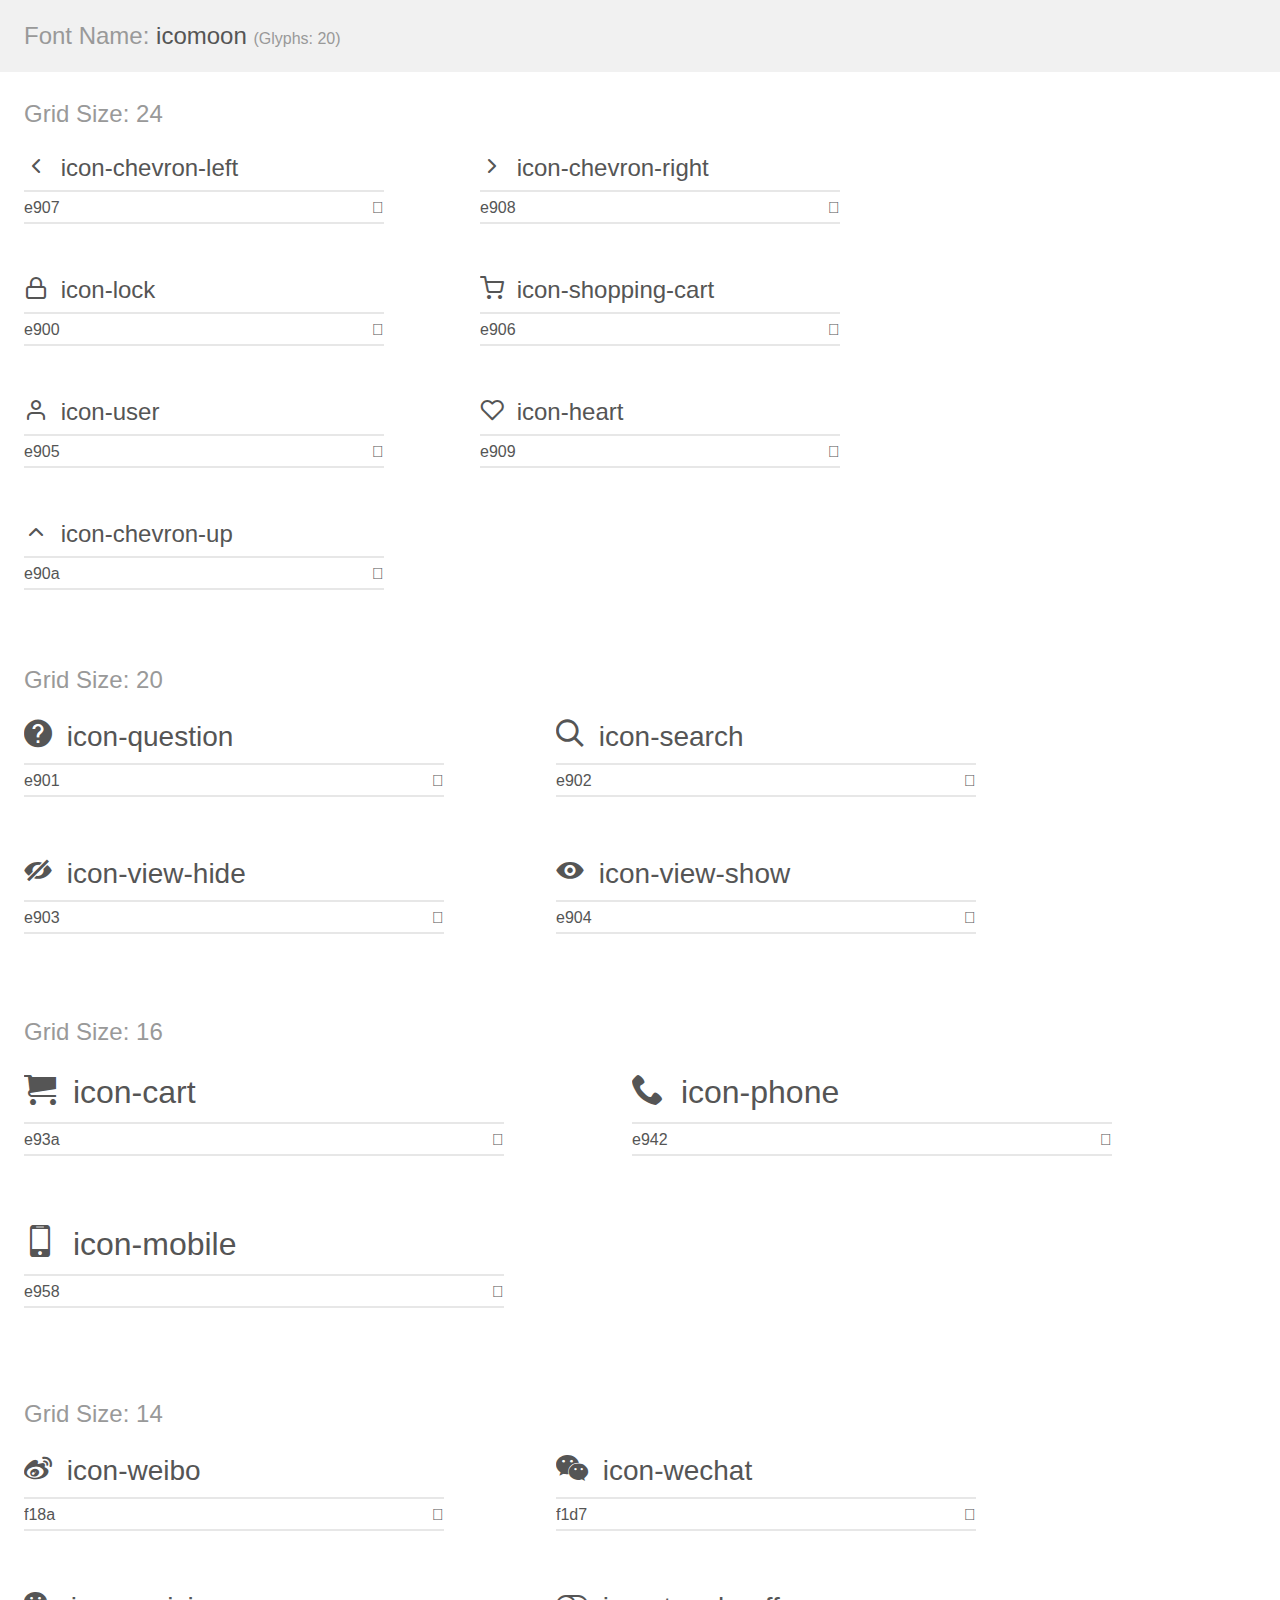
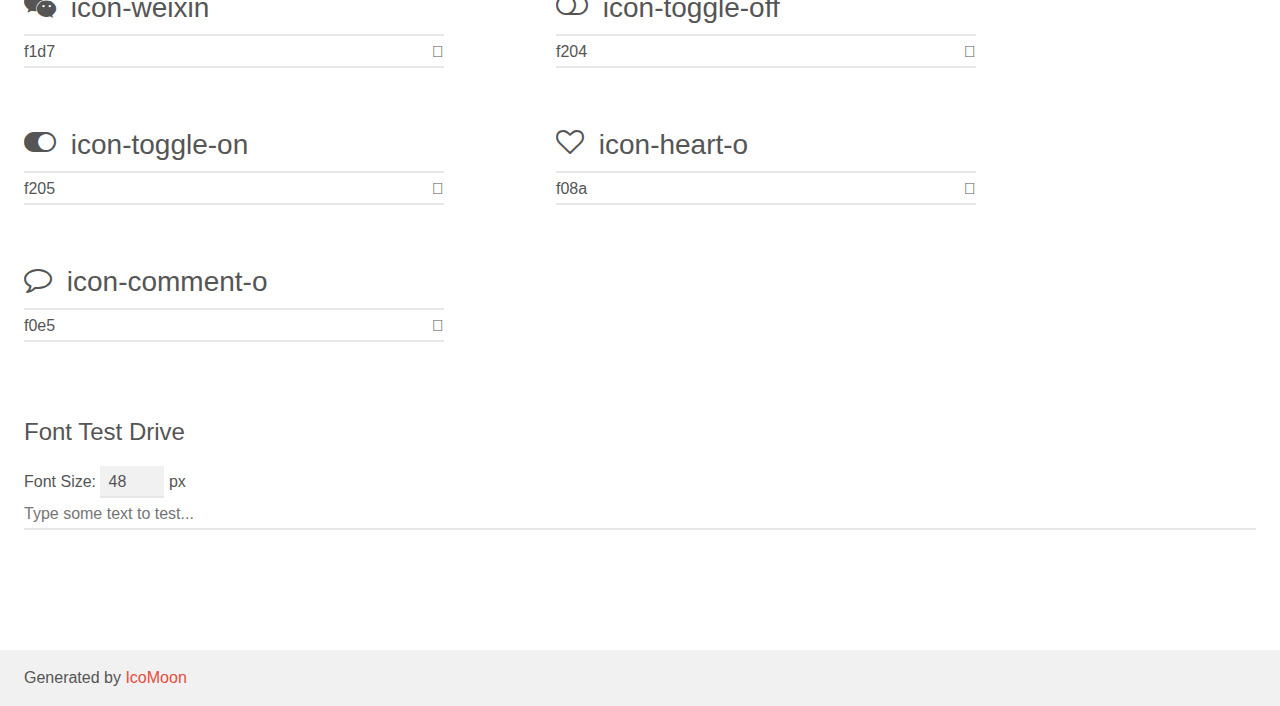
<file: font/demo.html>
<!doctype html>
<html>
<head>
    <meta charset="utf-8">
    <title>IcoMoon Demo</title>
    <meta name="description" content="An Icon Font Generated By IcoMoon.io">
    <meta name="viewport" content="width=device-width, initial-scale=1">
    <link rel="stylesheet" href="demo-files/demo.css">
    <link rel="stylesheet" href="style.css"></head>
<body>
    <div class="bgc1 clearfix">
        <h1 class="mhmm mvm"><span class="fgc1">Font Name:</span> icomoon <small class="fgc1">(Glyphs:&nbsp;20)</small></h1>
    </div>
    <div class="clearfix mhl ptl">
        <h1 class="mvm mtn fgc1">Grid Size: 24</h1>
        <div class="glyph fs1">
            <div class="clearfix bshadow0 pbs">
                <span class="icon-chevron-left"></span>
                <span class="mls"> icon-chevron-left</span>
            </div>
            <fieldset class="fs0 size1of1 clearfix hidden-false">
                <input type="text" readonly value="e907" class="unit size1of2" />
                <input type="text" maxlength="1" readonly value="&#xe907;" class="unitRight size1of2 talign-right" />
            </fieldset>
            <div class="fs0 bshadow0 clearfix hidden-true">
                <span class="unit pvs fgc1">liga: </span>
                <input type="text" readonly value="" class="liga unitRight" />
            </div>
        </div>
        <div class="glyph fs1">
            <div class="clearfix bshadow0 pbs">
                <span class="icon-chevron-right"></span>
                <span class="mls"> icon-chevron-right</span>
            </div>
            <fieldset class="fs0 size1of1 clearfix hidden-false">
                <input type="text" readonly value="e908" class="unit size1of2" />
                <input type="text" maxlength="1" readonly value="&#xe908;" class="unitRight size1of2 talign-right" />
            </fieldset>
            <div class="fs0 bshadow0 clearfix hidden-true">
                <span class="unit pvs fgc1">liga: </span>
                <input type="text" readonly value="" class="liga unitRight" />
            </div>
        </div>
        <div class="glyph fs1">
            <div class="clearfix bshadow0 pbs">
                <span class="icon-lock"></span>
                <span class="mls"> icon-lock</span>
            </div>
            <fieldset class="fs0 size1of1 clearfix hidden-false">
                <input type="text" readonly value="e900" class="unit size1of2" />
                <input type="text" maxlength="1" readonly value="&#xe900;" class="unitRight size1of2 talign-right" />
            </fieldset>
            <div class="fs0 bshadow0 clearfix hidden-true">
                <span class="unit pvs fgc1">liga: </span>
                <input type="text" readonly value="" class="liga unitRight" />
            </div>
        </div>
        <div class="glyph fs1">
            <div class="clearfix bshadow0 pbs">
                <span class="icon-shopping-cart"></span>
                <span class="mls"> icon-shopping-cart</span>
            </div>
            <fieldset class="fs0 size1of1 clearfix hidden-false">
                <input type="text" readonly value="e906" class="unit size1of2" />
                <input type="text" maxlength="1" readonly value="&#xe906;" class="unitRight size1of2 talign-right" />
            </fieldset>
            <div class="fs0 bshadow0 clearfix hidden-true">
                <span class="unit pvs fgc1">liga: </span>
                <input type="text" readonly value="" class="liga unitRight" />
            </div>
        </div>
        <div class="glyph fs1">
            <div class="clearfix bshadow0 pbs">
                <span class="icon-user"></span>
                <span class="mls"> icon-user</span>
            </div>
            <fieldset class="fs0 size1of1 clearfix hidden-false">
                <input type="text" readonly value="e905" class="unit size1of2" />
                <input type="text" maxlength="1" readonly value="&#xe905;" class="unitRight size1of2 talign-right" />
            </fieldset>
            <div class="fs0 bshadow0 clearfix hidden-true">
                <span class="unit pvs fgc1">liga: </span>
                <input type="text" readonly value="" class="liga unitRight" />
            </div>
        </div>
        <div class="glyph fs1">
            <div class="clearfix bshadow0 pbs">
                <span class="icon-heart"></span>
                <span class="mls"> icon-heart</span>
            </div>
            <fieldset class="fs0 size1of1 clearfix hidden-false">
                <input type="text" readonly value="e909" class="unit size1of2" />
                <input type="text" maxlength="1" readonly value="&#xe909;" class="unitRight size1of2 talign-right" />
            </fieldset>
            <div class="fs0 bshadow0 clearfix hidden-true">
                <span class="unit pvs fgc1">liga: </span>
                <input type="text" readonly value="" class="liga unitRight" />
            </div>
        </div>
        <div class="glyph fs1">
            <div class="clearfix bshadow0 pbs">
                <span class="icon-chevron-up"></span>
                <span class="mls"> icon-chevron-up</span>
            </div>
            <fieldset class="fs0 size1of1 clearfix hidden-false">
                <input type="text" readonly value="e90a" class="unit size1of2" />
                <input type="text" maxlength="1" readonly value="&#xe90a;" class="unitRight size1of2 talign-right" />
            </fieldset>
            <div class="fs0 bshadow0 clearfix hidden-true">
                <span class="unit pvs fgc1">liga: </span>
                <input type="text" readonly value="" class="liga unitRight" />
            </div>
        </div>
    </div>
    <div class="clearfix mhl ptl">
        <h1 class="mvm mtn fgc1">Grid Size: 20</h1>
        <div class="glyph fs2">
            <div class="clearfix bshadow0 pbs">
                <span class="icon-question"></span>
                <span class="mls"> icon-question</span>
            </div>
            <fieldset class="fs0 size1of1 clearfix hidden-false">
                <input type="text" readonly value="e901" class="unit size1of2" />
                <input type="text" maxlength="1" readonly value="&#xe901;" class="unitRight size1of2 talign-right" />
            </fieldset>
            <div class="fs0 bshadow0 clearfix hidden-true">
                <span class="unit pvs fgc1">liga: </span>
                <input type="text" readonly value="" class="liga unitRight" />
            </div>
        </div>
        <div class="glyph fs2">
            <div class="clearfix bshadow0 pbs">
                <span class="icon-search"></span>
                <span class="mls"> icon-search</span>
            </div>
            <fieldset class="fs0 size1of1 clearfix hidden-false">
                <input type="text" readonly value="e902" class="unit size1of2" />
                <input type="text" maxlength="1" readonly value="&#xe902;" class="unitRight size1of2 talign-right" />
            </fieldset>
            <div class="fs0 bshadow0 clearfix hidden-true">
                <span class="unit pvs fgc1">liga: </span>
                <input type="text" readonly value="" class="liga unitRight" />
            </div>
        </div>
        <div class="glyph fs2">
            <div class="clearfix bshadow0 pbs">
                <span class="icon-view-hide"></span>
                <span class="mls"> icon-view-hide</span>
            </div>
            <fieldset class="fs0 size1of1 clearfix hidden-false">
                <input type="text" readonly value="e903" class="unit size1of2" />
                <input type="text" maxlength="1" readonly value="&#xe903;" class="unitRight size1of2 talign-right" />
            </fieldset>
            <div class="fs0 bshadow0 clearfix hidden-true">
                <span class="unit pvs fgc1">liga: </span>
                <input type="text" readonly value="" class="liga unitRight" />
            </div>
        </div>
        <div class="glyph fs2">
            <div class="clearfix bshadow0 pbs">
                <span class="icon-view-show"></span>
                <span class="mls"> icon-view-show</span>
            </div>
            <fieldset class="fs0 size1of1 clearfix hidden-false">
                <input type="text" readonly value="e904" class="unit size1of2" />
                <input type="text" maxlength="1" readonly value="&#xe904;" class="unitRight size1of2 talign-right" />
            </fieldset>
            <div class="fs0 bshadow0 clearfix hidden-true">
                <span class="unit pvs fgc1">liga: </span>
                <input type="text" readonly value="" class="liga unitRight" />
            </div>
        </div>
    </div>
    <div class="clearfix mhl ptl">
        <h1 class="mvm mtn fgc1">Grid Size: 16</h1>
        <div class="glyph fs3">
            <div class="clearfix bshadow0 pbs">
                <span class="icon-cart"></span>
                <span class="mls"> icon-cart</span>
            </div>
            <fieldset class="fs0 size1of1 clearfix hidden-false">
                <input type="text" readonly value="e93a" class="unit size1of2" />
                <input type="text" maxlength="1" readonly value="&#xe93a;" class="unitRight size1of2 talign-right" />
            </fieldset>
            <div class="fs0 bshadow0 clearfix hidden-true">
                <span class="unit pvs fgc1">liga: </span>
                <input type="text" readonly value="cart, purchase" class="liga unitRight" />
            </div>
        </div>
        <div class="glyph fs3">
            <div class="clearfix bshadow0 pbs">
                <span class="icon-phone"></span>
                <span class="mls"> icon-phone</span>
            </div>
            <fieldset class="fs0 size1of1 clearfix hidden-false">
                <input type="text" readonly value="e942" class="unit size1of2" />
                <input type="text" maxlength="1" readonly value="&#xe942;" class="unitRight size1of2 talign-right" />
            </fieldset>
            <div class="fs0 bshadow0 clearfix hidden-true">
                <span class="unit pvs fgc1">liga: </span>
                <input type="text" readonly value="phone, telephone" class="liga unitRight" />
            </div>
        </div>
        <div class="glyph fs3">
            <div class="clearfix bshadow0 pbs">
                <span class="icon-mobile"></span>
                <span class="mls"> icon-mobile</span>
            </div>
            <fieldset class="fs0 size1of1 clearfix hidden-false">
                <input type="text" readonly value="e958" class="unit size1of2" />
                <input type="text" maxlength="1" readonly value="&#xe958;" class="unitRight size1of2 talign-right" />
            </fieldset>
            <div class="fs0 bshadow0 clearfix hidden-true">
                <span class="unit pvs fgc1">liga: </span>
                <input type="text" readonly value="mobile, cell-phone" class="liga unitRight" />
            </div>
        </div>
    </div>
    <div class="clearfix mhl ptl">
        <h1 class="mvm mtn fgc1">Grid Size: 14</h1>
        <div class="glyph fs4">
            <div class="clearfix bshadow0 pbs">
                <span class="icon-weibo"></span>
                <span class="mls"> icon-weibo</span>
            </div>
            <fieldset class="fs0 size1of1 clearfix hidden-false">
                <input type="text" readonly value="f18a" class="unit size1of2" />
                <input type="text" maxlength="1" readonly value="&#xf18a;" class="unitRight size1of2 talign-right" />
            </fieldset>
            <div class="fs0 bshadow0 clearfix hidden-true">
                <span class="unit pvs fgc1">liga: </span>
                <input type="text" readonly value="" class="liga unitRight" />
            </div>
        </div>
        <div class="glyph fs4">
            <div class="clearfix bshadow0 pbs">
                <span class="icon-wechat"></span>
                <span class="mls"> icon-wechat</span>
            </div>
            <fieldset class="fs0 size1of1 clearfix hidden-false">
                <input type="text" readonly value="f1d7" class="unit size1of2" />
                <input type="text" maxlength="1" readonly value="&#xf1d7;" class="unitRight size1of2 talign-right" />
            </fieldset>
            <div class="fs0 bshadow0 clearfix hidden-true">
                <span class="unit pvs fgc1">liga: </span>
                <input type="text" readonly value="" class="liga unitRight" />
            </div>
        </div>
        <div class="glyph fs4">
            <div class="clearfix bshadow0 pbs">
                <span class="icon-weixin"></span>
                <span class="mls"> icon-weixin</span>
            </div>
            <fieldset class="fs0 size1of1 clearfix hidden-false">
                <input type="text" readonly value="f1d7" class="unit size1of2" />
                <input type="text" maxlength="1" readonly value="&#xf1d7;" class="unitRight size1of2 talign-right" />
            </fieldset>
            <div class="fs0 bshadow0 clearfix hidden-true">
                <span class="unit pvs fgc1">liga: </span>
                <input type="text" readonly value="" class="liga unitRight" />
            </div>
        </div>
        <div class="glyph fs4">
            <div class="clearfix bshadow0 pbs">
                <span class="icon-toggle-off"></span>
                <span class="mls"> icon-toggle-off</span>
            </div>
            <fieldset class="fs0 size1of1 clearfix hidden-false">
                <input type="text" readonly value="f204" class="unit size1of2" />
                <input type="text" maxlength="1" readonly value="&#xf204;" class="unitRight size1of2 talign-right" />
            </fieldset>
            <div class="fs0 bshadow0 clearfix hidden-true">
                <span class="unit pvs fgc1">liga: </span>
                <input type="text" readonly value="" class="liga unitRight" />
            </div>
        </div>
        <div class="glyph fs4">
            <div class="clearfix bshadow0 pbs">
                <span class="icon-toggle-on"></span>
                <span class="mls"> icon-toggle-on</span>
            </div>
            <fieldset class="fs0 size1of1 clearfix hidden-false">
                <input type="text" readonly value="f205" class="unit size1of2" />
                <input type="text" maxlength="1" readonly value="&#xf205;" class="unitRight size1of2 talign-right" />
            </fieldset>
            <div class="fs0 bshadow0 clearfix hidden-true">
                <span class="unit pvs fgc1">liga: </span>
                <input type="text" readonly value="" class="liga unitRight" />
            </div>
        </div>
        <div class="glyph fs4">
            <div class="clearfix bshadow0 pbs">
                <span class="icon-heart-o"></span>
                <span class="mls"> icon-heart-o</span>
            </div>
            <fieldset class="fs0 size1of1 clearfix hidden-false">
                <input type="text" readonly value="f08a" class="unit size1of2" />
                <input type="text" maxlength="1" readonly value="&#xf08a;" class="unitRight size1of2 talign-right" />
            </fieldset>
            <div class="fs0 bshadow0 clearfix hidden-true">
                <span class="unit pvs fgc1">liga: </span>
                <input type="text" readonly value="" class="liga unitRight" />
            </div>
        </div>
        <div class="glyph fs4">
            <div class="clearfix bshadow0 pbs">
                <span class="icon-comment-o"></span>
                <span class="mls"> icon-comment-o</span>
            </div>
            <fieldset class="fs0 size1of1 clearfix hidden-false">
                <input type="text" readonly value="f0e5" class="unit size1of2" />
                <input type="text" maxlength="1" readonly value="&#xf0e5;" class="unitRight size1of2 talign-right" />
            </fieldset>
            <div class="fs0 bshadow0 clearfix hidden-true">
                <span class="unit pvs fgc1">liga: </span>
                <input type="text" readonly value="" class="liga unitRight" />
            </div>
        </div>
    </div>

    <!--[if gt IE 8]><!-->
    <div class="mhl clearfix mbl">
        <h1>Font Test Drive</h1>
        <label>
            Font Size: <input id="fontSize" type="number" class="textbox0 mbm"
            min="8" value="48" />
            px
        </label>
        <input id="testText" type="text" class="phl size1of1 mvl"
        placeholder="Type some text to test..." value=""/>
        <div id="testDrive" class="icon-" style="font-family: icomoon">&nbsp;
        </div>
    </div>
    <!--<![endif]-->
    <div class="bgc1 clearfix">
        <p class="mhl">Generated by <a href="https://icomoon.io/app">IcoMoon</a></p>
    </div>

    <script src="demo-files/demo.js"></script>
</body>
</html>
</file>
<file: font/demo-files/demo.css>
body {
  padding: 0;
  margin: 0;
  font-family: sans-serif;
  font-size: 1em;
  line-height: 1.5;
  color: #555;
  background: #fff;
}
h1 {
  font-size: 1.5em;
  font-weight: normal;
}
small {
  font-size: .66666667em;
}
a {
  color: #e74c3c;
  text-decoration: none;
}
a:hover, a:focus {
  box-shadow: 0 1px #e74c3c;
}
.bshadow0, input {
  box-shadow: inset 0 -2px #e7e7e7;
}
input:hover {
  box-shadow: inset 0 -2px #ccc;
}
input, fieldset {
  font-family: sans-serif;
  font-size: 1em;
  margin: 0;
  padding: 0;
  border: 0;
}
input {
  color: inherit;
  line-height: 1.5;
  height: 1.5em;
  padding: .25em 0;
}
input:focus {
  outline: none;
  box-shadow: inset 0 -2px #449fdb;
}
.glyph {
  font-size: 16px;
  width: 15em;
  padding-bottom: 1em;
  margin-right: 4em;
  margin-bottom: 1em;
  float: left;
  overflow: hidden;
}
.liga {
  width: 80%;
  width: calc(100% - 2.5em);
}
.talign-right {
  text-align: right;
}
.talign-center {
  text-align: center;
}
.bgc1 {
  background: #f1f1f1;
}
.fgc1 {
  color: #999;
}
.fgc0 {
  color: #000;
}
p {
  margin-top: 1em;
  margin-bottom: 1em;
}
.mvm {
  margin-top: .75em;
  margin-bottom: .75em;
}
.mtn {
  margin-top: 0;
}
.mtl, .mal {
  margin-top: 1.5em;
}
.mbl, .mal {
  margin-bottom: 1.5em;
}
.mal, .mhl {
  margin-left: 1.5em;
  margin-right: 1.5em;
}
.mhmm {
  margin-left: 1em;
  margin-right: 1em;
}
.mls {
  margin-left: .25em;
}
.ptl {
  padding-top: 1.5em;
}
.pbs, .pvs {
  padding-bottom: .25em;
}
.pvs, .pts {
  padding-top: .25em;
}
.unit {
  float: left;
}
.unitRight {
  float: right;
}
.size1of2 {
  width: 50%;
}
.size1of1 {
  width: 100%;
}
.clearfix:before, .clearfix:after {
  content: " ";
  display: table;
}
.clearfix:after {
  clear: both;
}
.hidden-true {
  display: none;
}
.textbox0 {
  width: 3em;
  background: #f1f1f1;
  padding: .25em .5em;
  line-height: 1.5;
  height: 1.5em;
}
#testDrive {
  display: block;
  padding-top: 24px;
  line-height: 1.5;
}
.fs0 {
  font-size: 16px;
}
.fs1 {
  font-size: 24px;
}
.fs2 {
  font-size: 28px;
}
.fs3 {
  font-size: 32px;
}
.fs4 {
  font-size: 28px;
}
</file>
<file: font/style.css>
@font-face {
  font-family: 'icomoon';
  src:  url('fonts/icomoon.eot?wu096m');
  src:  url('fonts/icomoon.eot?wu096m#iefix') format('embedded-opentype'),
    url('fonts/icomoon.ttf?wu096m') format('truetype'),
    url('fonts/icomoon.woff?wu096m') format('woff'),
    url('fonts/icomoon.svg?wu096m#icomoon') format('svg');
  font-weight: normal;
  font-style: normal;
  font-display: block;
}

[class^="icon-"], [class*=" icon-"] {
  /* use !important to prevent issues with browser extensions that change fonts */
  font-family: 'icomoon' !important;
  speak: never;
  font-style: normal;
  font-weight: normal;
  font-variant: normal;
  text-transform: none;
  line-height: 1;

  /* Better Font Rendering =========== */
  -webkit-font-smoothing: antialiased;
  -moz-osx-font-smoothing: grayscale;
}

.icon-chevron-left:before {
  content: "\e907";
}
.icon-chevron-right:before {
  content: "\e908";
}
.icon-lock:before {
  content: "\e900";
}
.icon-shopping-cart:before {
  content: "\e906";
}
.icon-user:before {
  content: "\e905";
}
.icon-heart:before {
  content: "\e909";
}
.icon-chevron-up:before {
  content: "\e90a";
}
.icon-question:before {
  content: "\e901";
}
.icon-search:before {
  content: "\e902";
}
.icon-view-hide:before {
  content: "\e903";
}
.icon-view-show:before {
  content: "\e904";
}
.icon-cart:before {
  content: "\e93a";
}
.icon-phone:before {
  content: "\e942";
}
.icon-mobile:before {
  content: "\e958";
}
.icon-weibo:before {
  content: "\f18a";
}
.icon-wechat:before {
  content: "\f1d7";
}
.icon-weixin:before {
  content: "\f1d7";
}
.icon-toggle-off:before {
  content: "\f204";
}
.icon-toggle-on:before {
  content: "\f205";
}
.icon-heart-o:before {
  content: "\f08a";
}
.icon-comment-o:before {
  content: "\f0e5";
}
</file>
